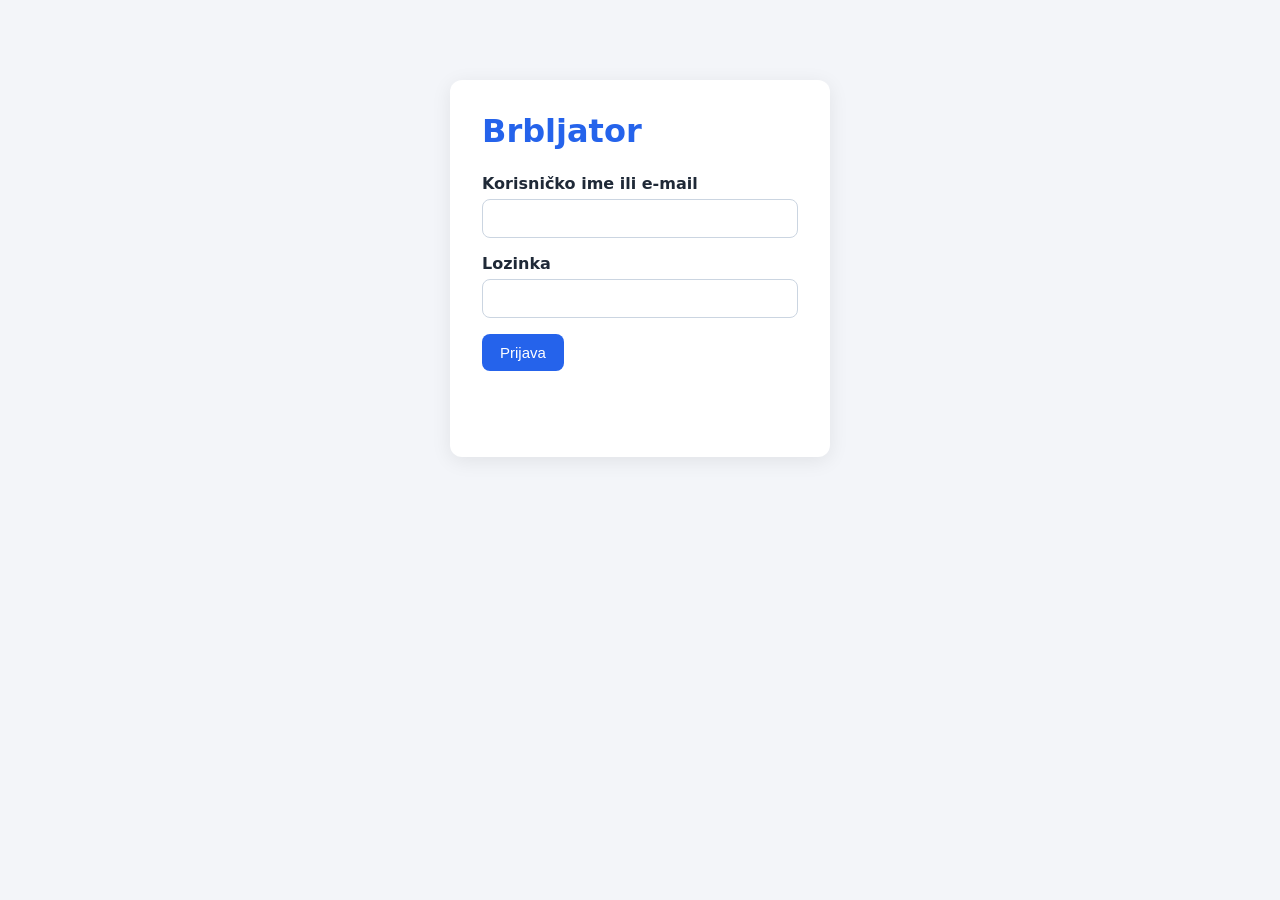
<file: Brbljator/wwwroot/index.html>
<!DOCTYPE html>
<html lang="hr">
<head>
    <meta charset="utf-8">
    <meta name="viewport" content="width=device-width, initial-scale=1">
    <title>Brbljator – prijava</title>
    <link rel="stylesheet" href="stil.css">
</head>
<body>
    <!-- SCRUM-39: ekran za prijavu -->
    <main class="kartica">
        <h1>Brbljator</h1>
        <form id="forma">
            <label>Korisničko ime ili e-mail
                <input id="ime" autocomplete="username" required>
            </label>
            <label>Lozinka
                <input id="lozinka" type="password" autocomplete="current-password" required>
            </label>
            <button type="submit">Prijava</button>
            <!-- SCRUM-41: poruka za pogrešnu prijavu -->
            <p id="poruka" class="greska" role="alert"></p>
        </form>
    </main>

    <script>
        const ime = document.getElementById("ime");
        const lozinka = document.getElementById("lozinka");
        const poruka = document.getElementById("poruka");

        document.getElementById("forma").addEventListener("submit", async (e) => {
            e.preventDefault();
            poruka.textContent = "";

            const odgovor = await fetch("/api/auth/login", {
                method: "POST",
                headers: { "Content-Type": "application/json" },
                body: JSON.stringify({ korisnickoIme: ime.value, lozinka: lozinka.value })
            });
            const podaci = await odgovor.json().catch(() => ({}));

            if (!odgovor.ok) {
                poruka.textContent = podaci.poruka ?? "Prijava nije uspjela.";
                lozinka.value = "";
                lozinka.focus();
                return;
            }

            // Admin ide na upravljanje korisnicima, ostali na početnu
            location.href = podaci.isAdmin ? "admin.html" : "pocetna.html";
        });
    </script>
</body>
</html>
</file>
<file: Brbljator/wwwroot/stil.css>
* { box-sizing: border-box; }

body {
    margin: 0;
    font-family: "Segoe UI", system-ui, sans-serif;
    background: #f3f5f9;
    color: #1f2937;
}

.kartica {
    max-width: 380px;
    margin: 80px auto;
    padding: 32px;
    background: #fff;
    border-radius: 12px;
    box-shadow: 0 4px 20px rgba(0, 0, 0, .08);
}

.siroka { max-width: 820px; }

h1 { margin: 0 0 24px; color: #2563eb; }

label { display: block; margin-bottom: 16px; font-weight: 600; }

input {
    display: block;
    width: 100%;
    margin-top: 6px;
    padding: 10px;
    font-size: 15px;
    border: 1px solid #cbd5e1;
    border-radius: 8px;
}

button {
    padding: 10px 18px;
    font-size: 15px;
    color: #fff;
    background: #2563eb;
    border: 0;
    border-radius: 8px;
    cursor: pointer;
}
button:hover { background: #1d4ed8; }
button.sporedni { background: #64748b; }
button.opasno { background: #dc2626; }

.greska { color: #dc2626; min-height: 1.4em; }

.zaglavlje { display: flex; justify-content: space-between; align-items: center; margin-bottom: 20px; }
.zaglavlje h1 { margin: 0; }

table { width: 100%; border-collapse: collapse; }
th, td { padding: 10px; text-align: left; border-bottom: 1px solid #e2e8f0; }
th { background: #f8fafc; }
</file>
